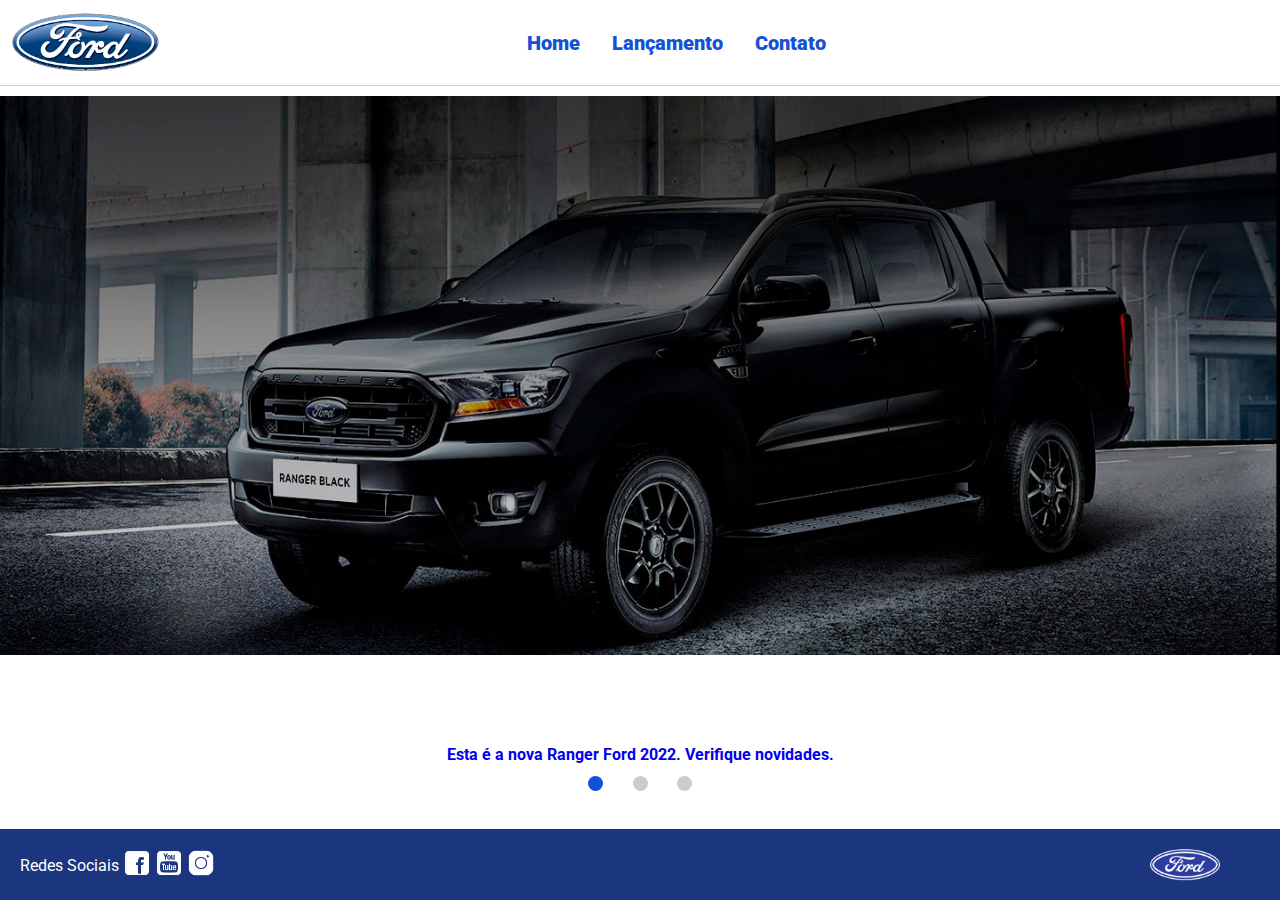
<file: index.html>
<!DOCTYPE html>
<html lang="pt-br">
<head>
    <meta charset="UTF-8">
    <meta http-equiv="X-UA-Compatible" content="IE=edge">
    <meta name="viewport" content="width=device-width, initial-scale=1.0">
    <title>Ford</title>    
    <link href="css/reset.css" rel="stylesheet">
    <link href="css/style.css" rel="stylesheet">
    <script src="js/carousel.js"></script>
</head>
<body>
    <header>       
        <div>
            <img src="img/logo-ford-256.png" width="150" class="logo" />
        </div>
        <nav>
            <ul>
                <li>
                    <a href="index.html">Home</a>
                </li>
                <li>
                    <a href="lancamento.html">Lançamento</a>
                </li>
                <li>
                    <a href="contato.html">Contato</a>
                </li>
            </ul>
        </nav>

    </header>
    <main>
        <div id="carousel"></div>
        <div id="carousel-title"></div>
        <div id="carousel-indicators"></div>

        
        <script>
            //insert each image on carousel
            carouselArr.push(new Carousel("imagem_1.jpg","Esta é a nova Ranger Ford 2022. Verifique novidades.","lancamento.html"));
            carouselArr.push(new Carousel("imagem_2.jpg","Ford a nossa história","lancamento.html"));
            carouselArr.push(new Carousel("imagem_3.jpg","Nova Ford Bronco Sport 2022","lancamento.html"));
            Carousel.Start(carouselArr);
            </script>

    </main>
    <footer>
        <nav id="social">
            <ul>
                <li><span class="redesociais">Redes Sociais</span></li>
                <li><a href="#" title="Facebook"><img src="img/facebook-50.png"></a></li>
                <li><a href="#" title="YouTube"><img src="img/youtube-squared-50.png"></a></li>
                <li><a href="#" title="Instagram"><img src="img/instagram-logo-50.png"></a></li>
            </ul>
        </nav>
        <div>
           <img src="img/ford-96.png" width="70"  />
        </div>
    </footer>    
</body>
</html>
</file>
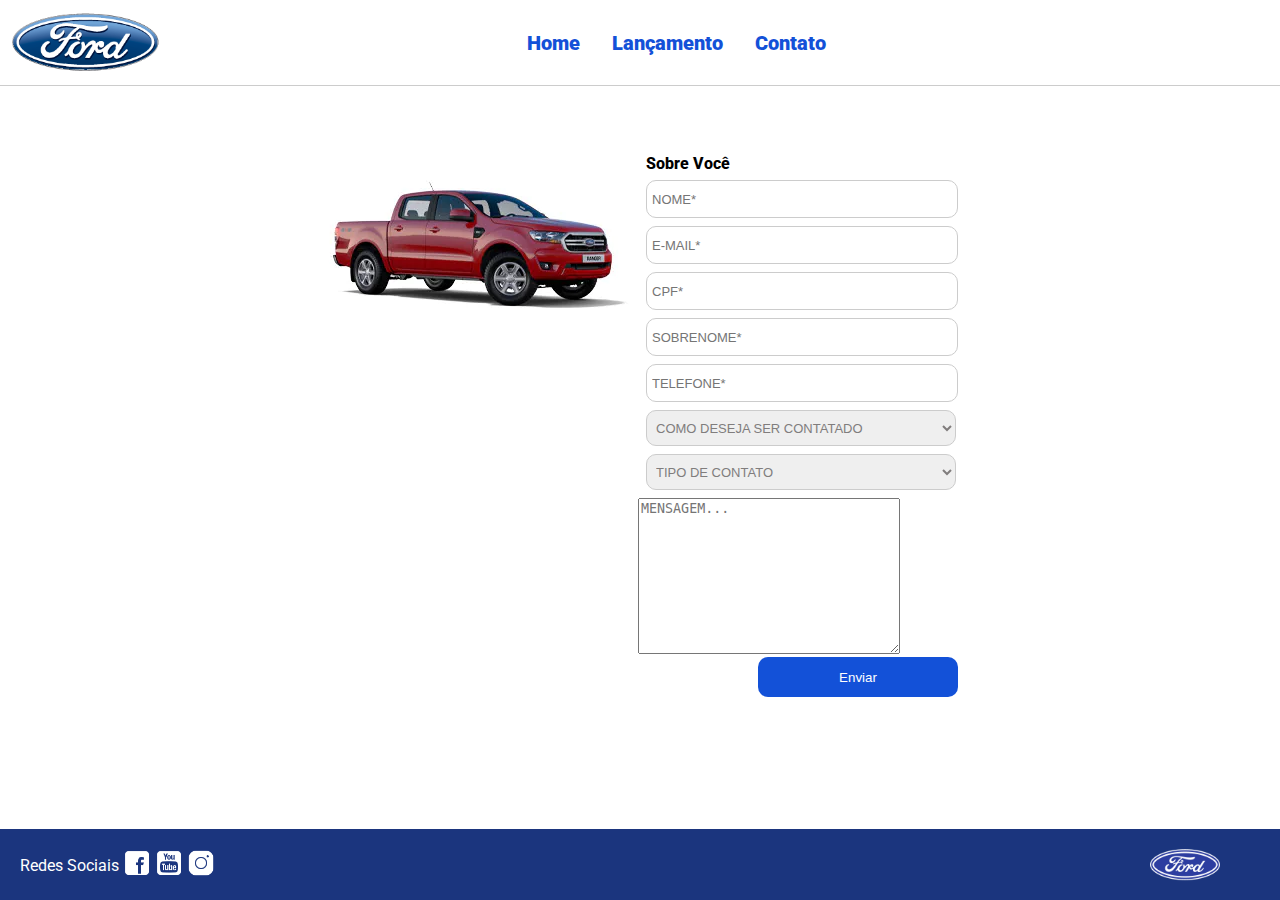
<file: contato.html>
<!DOCTYPE html>
<html lang="pt-br">
<head>
    <meta charset="UTF-8">
    <meta http-equiv="X-UA-Compatible" content="IE=edge">
    <meta name="viewport" content="width=device-width, initial-scale=1.0">
    <title>Ford</title>    
    <link href="css/reset.css" rel="stylesheet">
    <link href="css/style.css" rel="stylesheet">
    <link href="css/form.css" rel="stylesheet">
</head>
<body>
    <header>       
        <div>
            <img src="img/logo-ford-256.png" width="150" class="logo" />
        </div>
        <nav>
            <ul>
                <li>
                    <a href="index.html">Home</a>
                </li>
                <li>
                    <a href="lancamento.html">Lançamento</a>
                </li>
                <li>
                    <a href="contato.html">Contato</a>
                </li>
            </ul>
        </nav>

    </header>
    <main>
        <div class="forms">
            <div>
                <img src="img/xls 2.2 diesel.jpg">
            </div>
            <div>
                <h2 class="titulo">Sobre Você</h2>
            <form onsubmit="Post(this);">
                <input type="text" name="nome" placeholder="NOME*" class="fordform" required>
                <input type="text" name="email" placeholder="E-MAIL*" class="fordform" required>
                <input type="text" name="cpf" placeholder="CPF*" class="fordform" required>
                <input type="text" name="sobrenome" placeholder="SOBRENOME*" class="fordform" required>
                <input type="text" name="telefone" placeholder="TELEFONE*" class="fordform" required>
                <select name="contato" class="fordform" required>
                    <option selected>COMO DESEJA SER CONTATADO</option>
                    <option>TELEFONE</option>
                    <option>E-MAIL</option>
                </select>
                <select name="contato" class="fordform" required>
                    <option selected>TIPO DE CONTATO</option>
                    <option>ELOGIO</option>
                    <option>RECLAMAÇÃO</option>
                    <option>SOLICITAÇÃO</option>
                </select>
                <textarea maxlength="150" name="text" id="areaDeTexto" cols="30" rows="10" placeholder="MENSAGEM..."></textarea>
                <br>
                <button type="submit">Enviar</button>
            </form>
            </div>
        </div>
    </main>
    <footer>
        <nav id="social">
            <ul>
                <li><span class="redesociais">Redes Sociais</span></li>
                <li><a href="#" title="Facebook"><img src="img/facebook-50.png"></a></li>
                <li><a href="#" title="YouTube"><img src="img/youtube-squared-50.png"></a></li>
                <li><a href="#" title="Instagram"><img src="img/instagram-logo-50.png"></a></li>
            </ul>
        </nav>
        <div>
           <img src="img/ford-96.png" width="70"  />
        </div>
    </footer>
    <script src="js/form.js"></script>    
</body>
</html>
</file>
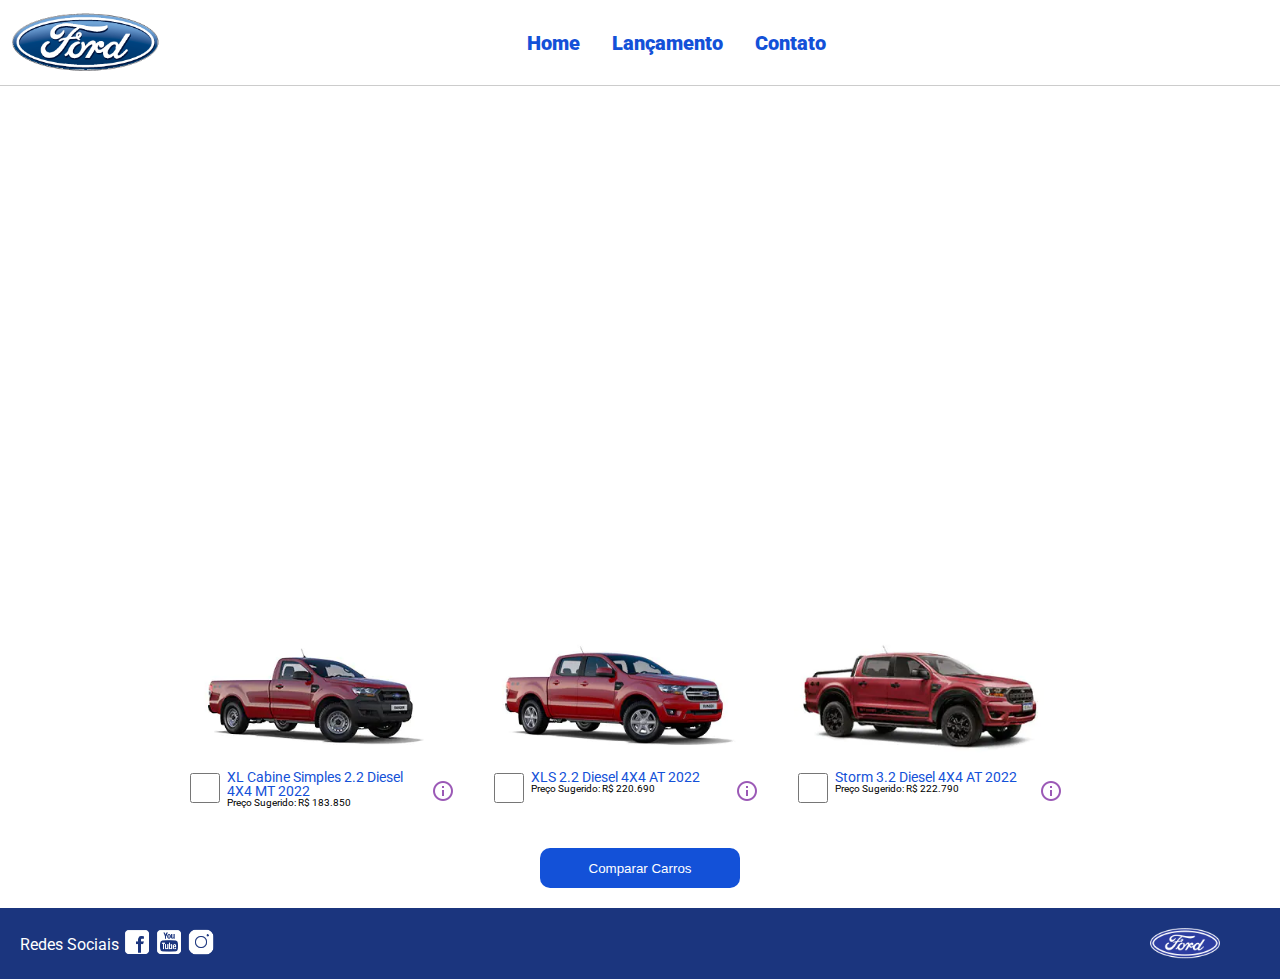
<file: lancamento.html>
<!DOCTYPE html>
<html lang="pt-br">
<head>
    <meta charset="UTF-8">
    <meta http-equiv="X-UA-Compatible" content="IE=edge">
    <meta name="viewport" content="width=device-width, initial-scale=1.0">
    <title>Ford</title>    
    <link href="css/reset.css" rel="stylesheet">
    <link href="css/style.css" rel="stylesheet">
    <link href="css/lancamento.css" rel="stylesheet">
    <script src="js/compare.js"></script>
</head>
<body>
    <header>       
        <div>
            <img src="img/logo-ford-256.png" width="150" class="logo" />
        </div>
        <nav>
            <ul>
                <li>
                    <a href="index.html">Home</a>
                </li>
                <li>
                    <a href="lancamento.html">Lançamento</a>
                </li>
                <li>
                    <a href="contato.html">Contato</a>
                </li>
            </ul>
        </nav>

    </header>
    <main>
        <div>
            <iframe style = "display: block; margin-bottom: 30px; margin-left: auto; margin-right: auto; width: 100%;
            height: 500px;" src="https://www.youtube-nocookie.com/embed/vQsryuNmsL0?controls=0&autoplay=1&modestbranding=0&loop=1&mute=1&rel=0&hd=1" title="YouTube video player" frameborder="0" allow="accelerometer; autoplay; clipboard-write; encrypted-media; gyroscope; picture-in-picture" allowfullscreen></iframe>
        </div>
        <div>
            <ul class="modelcars">
                <li> 
                    <img src="img/XL Cabine.jpg" class="photocar">
                    <div class="infocar">
                        <div>
                            <input type="checkbox" value="car1" class="checkbox" onchange="SetCarToCompare(this, new Car('XL Cabine Simples 2.2 Diesel 4X4 MT 2022', 183850, 511, 1821, 232, 1234, 2.2, 160, 1420, 'Aço Estampado 16', 'img/XL Cabine.jpg'));">
                        </div>
                        <div class="info">
                            <span class="textmodel">XL Cabine Simples 2.2 Diesel 4X4 MT 2022</span>
                            <span class="textprice">Preço Sugerido: R$ 183.850</span>
                        </div>
                        <div>
                            <img src="img/info.png">
                        </div>
                    </div>
                </li>
                <li>
                    <img src="img/xls 2.2 diesel.jpg" class="photocar">
                    <div class="infocar">
                        <div>
                            <input type="checkbox" value="car1" class="checkbox" onchange="SetCarToCompare(this, new Car('XLS 2.2 Diesel 4X4 AT 2022', 220690, 511, 1821, 232, 1076, 2.2, 160, 1180, 'Aço Estampado 16', 'img/xls 2.2 diesel.jpg'));">
                        </div>
                        <div class="info">
                            <span class="textmodel">XLS 2.2 Diesel 4X4 AT 2022</span>
                            <span class="textprice">Preço Sugerido: R$ 220.690</span>
                        </div>
                        <div>
                            <img src="img/info.png">
                        </div>
                    </div>
                </li>
                <li>
                    <img src="img/storm.jpg" class="photocar">
                    <div class="infocar">
                        <div>
                            <input type="checkbox" value="car1" class="checkbox" onchange="SetCarToCompare(this, new Car('Storm 3.2 Diesel 4X4 AT 2022', 222790, 511, 1821, 232, 1040, 3.2, 200, 1180, 'Liga Leve 17', 'img/storm.jpg'));">
                        </div>
                        <div class="info">
                            <span class="textmodel">Storm 3.2 Diesel 4X4 AT 2022</span>
                            <span class="textprice">Preço Sugerido: R$ 222.790</span>
                        </div>
                        <div>
                            <img src="img/info.png">
                        </div>
                    </div>
                </li>
            </ul>
        </div>
        <div style="text-align: center;padding-bottom: 20px;">
            <button type="button" style="height: 40px; width: 200px;" onclick="ShowCompare()">Comparar Carros</button>
        </div> 
    </main>
    <footer>
        <nav id="social">
            <ul>
                <li><span class="redesociais">Redes Sociais</span></li>
                <li><a href="#" title="Facebook"><img src="img/facebook-50.png"></a></li>
                <li><a href="#" title="YouTube"><img src="img/youtube-squared-50.png"></a></li>
                <li><a href="#" title="Instagram"><img src="img/instagram-logo-50.png"></a></li>
            </ul>
        </nav>
        <div>
           <img src="img/ford-96.png" width="70"  />
        </div>
    </footer> 
    <div id="compare">
        <table>
            <tbody>
            <tr >
            <td>&nbsp;</td>
            <td id="compare_image_0"></td>
            <td id="compare_image_1"></td>
            </tr>
            <tr >
            <td>Modelo</td>
            <td id="compare_modelo_0"></td>
            <td id="compare_modelo_1"></td>
            </tr>
            <tr >
            <td>Altura da ca&ccedil;amba (mm)</td>
            <td id="compare_alturacacamba_0"></td>
            <td id="compare_alturacacamba_1"></td>
            </tr>
            <tr >
            <td >Altura do ve&iacute;culo (mm)</td>
            <td id="compare_alturaveiculo_0"></td>
            <td id="compare_alturaveiculo_1"></td>
            </tr>
            <tr>
            <td>Altura livre do solo (mm)</td>
            <td id="compare_alturasolo_0"></td>
            <td id="compare_alturasolo_1"></td>
            </tr>
            <tr >
            <td >Capacidade de carga (Kg)</td>
            <td id="compare_capacidadecarga_0"></td>
            <td id="compare_capacidadecarga_1"></td>
            </tr>
            <tr >
            <td >Motor</td>
            <td id="compare_motor_0"></td>
            <td id="compare_motor_1"></td>
            </tr>
            <tr >
            <td >Pot&ecirc;ncia (cv)</td>
            <td id="compare_potencia_0"></td>
            <td id="compare_potencia_1"></td>
            </tr>
            <tr >
            <td >Volume de ca&ccedil;amba (L)</td>
            <td id="compare_volumecacamba_0"></td>
            <td id="compare_volumecacamba_1"></td>
            </tr>
            <tr >
            <td >Roda</td>
            <td id="compare_roda_0"></td>
            <td id="compare_roda_1"></td>
            </tr>
            <tr >
            <td >Pre&ccedil;o</td>
            <td id="compare_preco_0"></td>
            <td id="compare_preco_1"></td>
            </tr>
            </tbody>
            
        </table>
        <div style="text-align: center;padding-bottom: 20px;">
            <button type="button" style="height: 40px; width: 200px;" onclick="HideCompare()">Fechar</button>
        </div> 
    </div>   
</body>
</html>
</file>
<file: css/style.css>
@import url('https://fonts.googleapis.com/css2?family=Roboto:wght@300&display=swap');

body {
    background: #FFFFFF;
    height: 100%;
    font-family: 'Roboto', sans-serif;
}

html {
    height: 100%;
}
div#carousel {
    display: flex;
    justify-content: center;
    height: auto;
    padding-bottom: 1%;
    height: 95vh;
    max-height: 628px;
    -webkit-transition: all .3s ease-in-out;
    -moz-transition: all .3s ease-in-out;
    transition: all .3s ease-in-out;
}

#carousel img {
    display: flex;
    justify-items: center;
    width: 100%;
    height: auto;
}

div#carousel-title a {
    text-decoration: none;
}

div#carousel-title  {
    display: block;
    text-align: center;
    margin-top: 10px;
    margin-bottom: 10px;
    font-weight: bold;
}

header ul {
    text-align: center;
    margin-left: auto;
    margin-right: auto;
    display: block;
}

ul {
	display: inline-block;
}

header {
    background: #FFFFFF;
    border-bottom: 1px solid #ccc;
    margin-bottom: 10px;
    padding: 10px;
}

header div {
    display: inline;
    vertical-align: middle;
}

header nav {
    display: inline-block;
    vertical-align: middle;
    width: 80vw;
}

header nav a {
    color: #1351d8;
    font-size: 20px;
    text-decoration: none;
    font-weight: 900;
    margin-left: 14px;
    margin-right: 14px;
}

header nav a:hover {
    color: #1b357e;
    text-decoration: none;
    font-weight: 900;
}

nav li {
    display: inline;
    list-style: none;
}

main {
    min-height: calc(100% - 167px);
}

nav#social {
    display: inline;
    width: 80%;
}

nav#social ul img {
    width: 28px;
}

span.redesociais {
    color: #ffffff;
    vertical-align: super;
}

footer {
    background: #1B357E;
    padding: 20px;
}

footer div {
    display: inline;
    float: right;
    margin-right: 40px;
}

button:hover {
    background: #1b357e;
}
button {
    background: #1351d8;
    color: #fff;
    border: 0px;
    border-radius: 10px;
}

#carousel-indicators {
    text-align: center;
    margin-top: 1%;
    margin-bottom: 2%;
}

.carousel-radio {
    appearance: none;
    -webkit-appearance: none;
    background-color: #ccc;
    border-radius: 50%;
    width: 15px;
    height: 15px;
    margin: 0 1%;
    cursor: pointer;
    display: inline-block;
}

.carousel-radio:checked {
    background-color: #1351d8;
}

/*@media screen (max-width:800px){
    

}*/
</file>
<file: css/form.css>
.fordform {
    display: block;
    width: 300px;
    border: 1px solid #cccccc;
    border-radius: 10px;
    height: 26px;
    margin: 8px;
    font-size: 13px;
    padding: 5px;
}

select.fordform {
    width: 310px;
    height: 36px;
    color: #807d7d;
}

input:focus-visible {
    outline: none;
}

select:focus-visible {
    outline: none;
}

main div {
    display: inline-block;
    vertical-align: top;
    text-align: left;
    padding-top: 30px;
    padding-bottom: 30px;
}

.forms {
    display: block;
    text-align: center;
}

h2 {
    text-align: left;
    font-weight: 800;
}


button {
    width: 200px;
    height: 40px;
    margin-right: 8px;
    float: right;
}

.titulo {
    margin-left: 8px;
}
</file>
<file: css/lancamento.css>
ul.modelcars {
    display: block;
    text-align: center;
    margin-bottom: 40px;
}

ul.modelcars li {
    display: inline-block;
    text-align: left;
    width: 300px;
    vertical-align: top;
}

img.photocar {
    display: block;
    width: 250px;
}

.checkbox {
    width: 30px;
    height: 30px;
    border: 1px solid #1b357e;
}

.infocar div {
    display: inline-block;
}

.info {
    width: 200px;
    vertical-align: top;
}

.textmodel {
    display: block;
    text-align: left;
    font-size: 14px;
    color: #1351d8;
    
}
.textprice {
    display: block;
    text-align: left;
    font-size: 10px;
}

table {
    border-collapse: collapse;
    width: 80%;
    margin-left: auto;
    margin-right: auto;
    margin-top: 2vh;
    margin-bottom: 10px;
  }
  
  th, td {
    text-align: left;
    padding: 8px;
  }

  td:nth-child(1) {  
    font-weight: 700;
    width: 40%;
  }

  tr:nth-child(even) {background-color: #f2f2f2;}

div#compare {
    position: absolute;
    display: none;
    width: 50vw;
    max-width: 800px;
    min-width: 400px;
    height: 80vh;
    max-height: 700px;
    min-height: 350px;
    background: #fff;
    top: calc(100vh - 80%);
    left: 25vw;
    border-radius: 10px;
    padding: 10px;
    -webkit-box-shadow: 1px 1px 6px 0px rgb(0 0 0 / 34%);
    box-shadow: 1px 1px 6px 0px rgb(0 0 0 / 34%);
}
</file>
